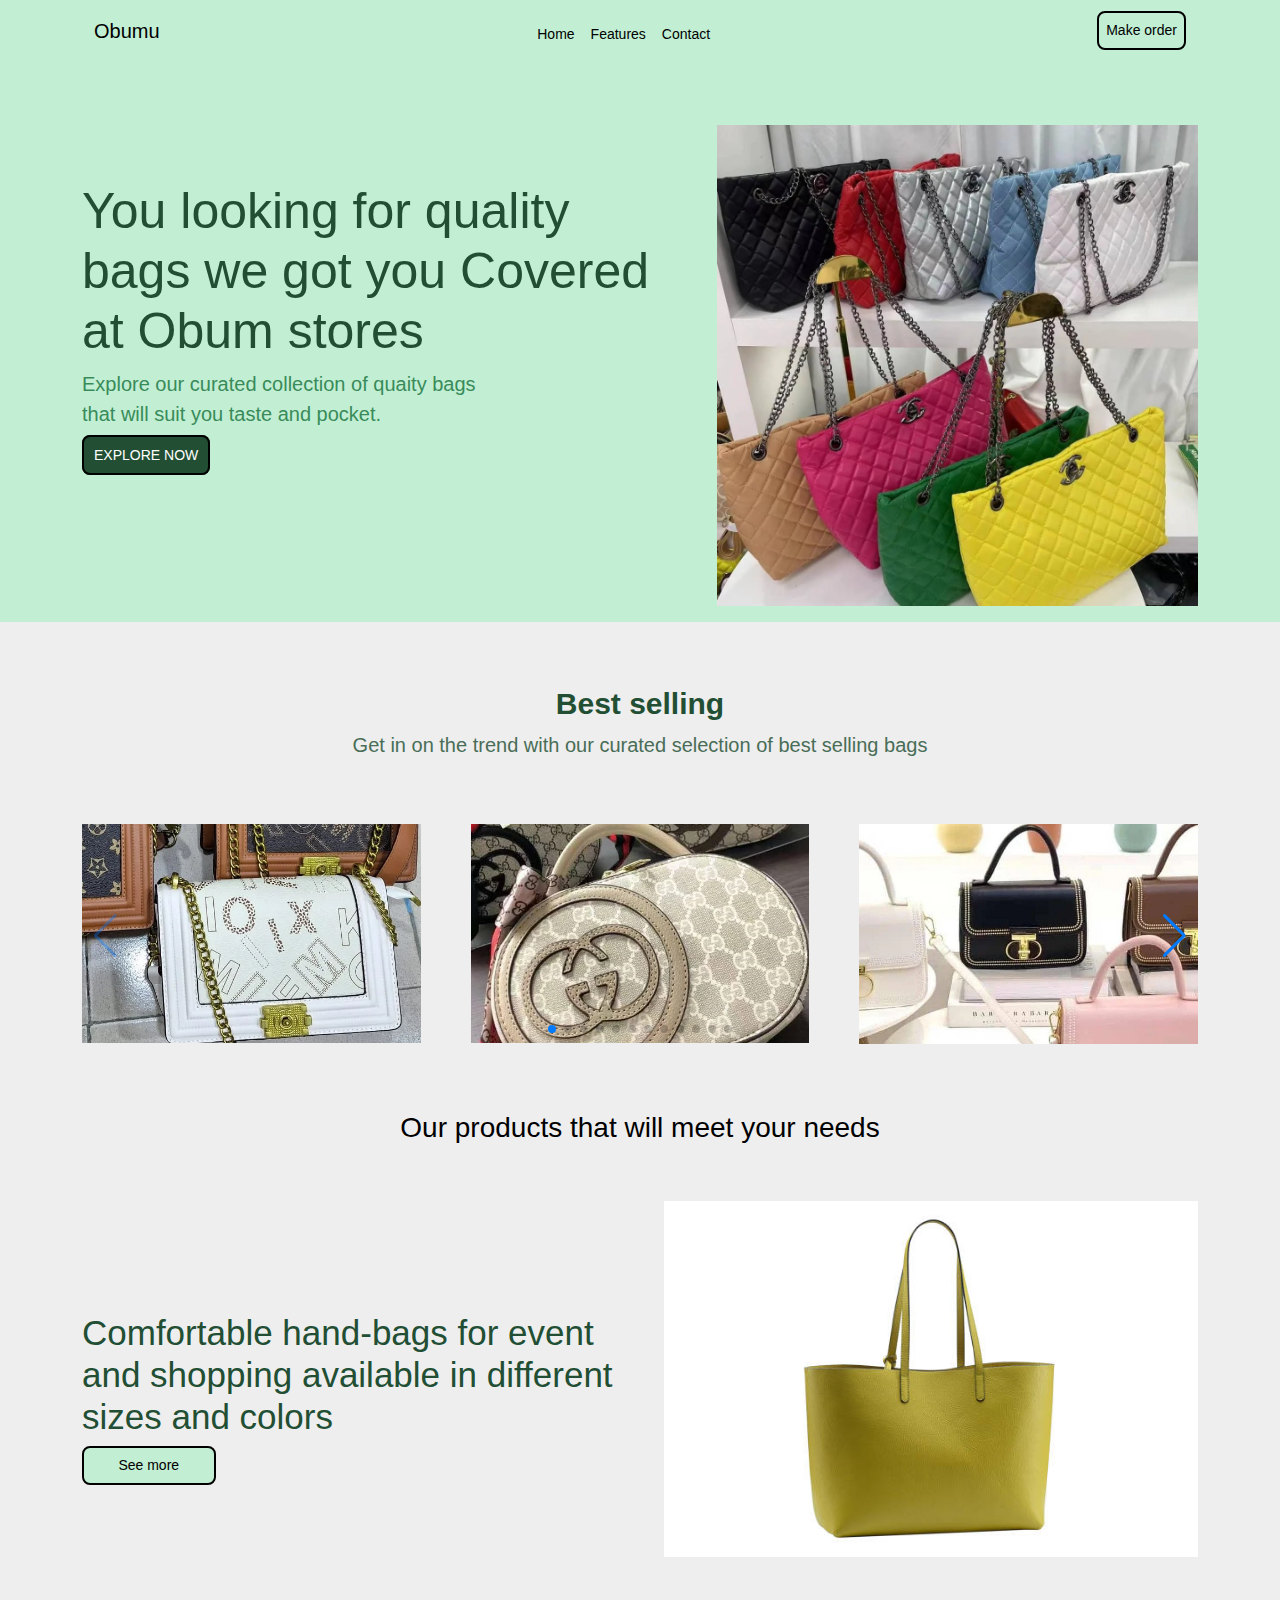
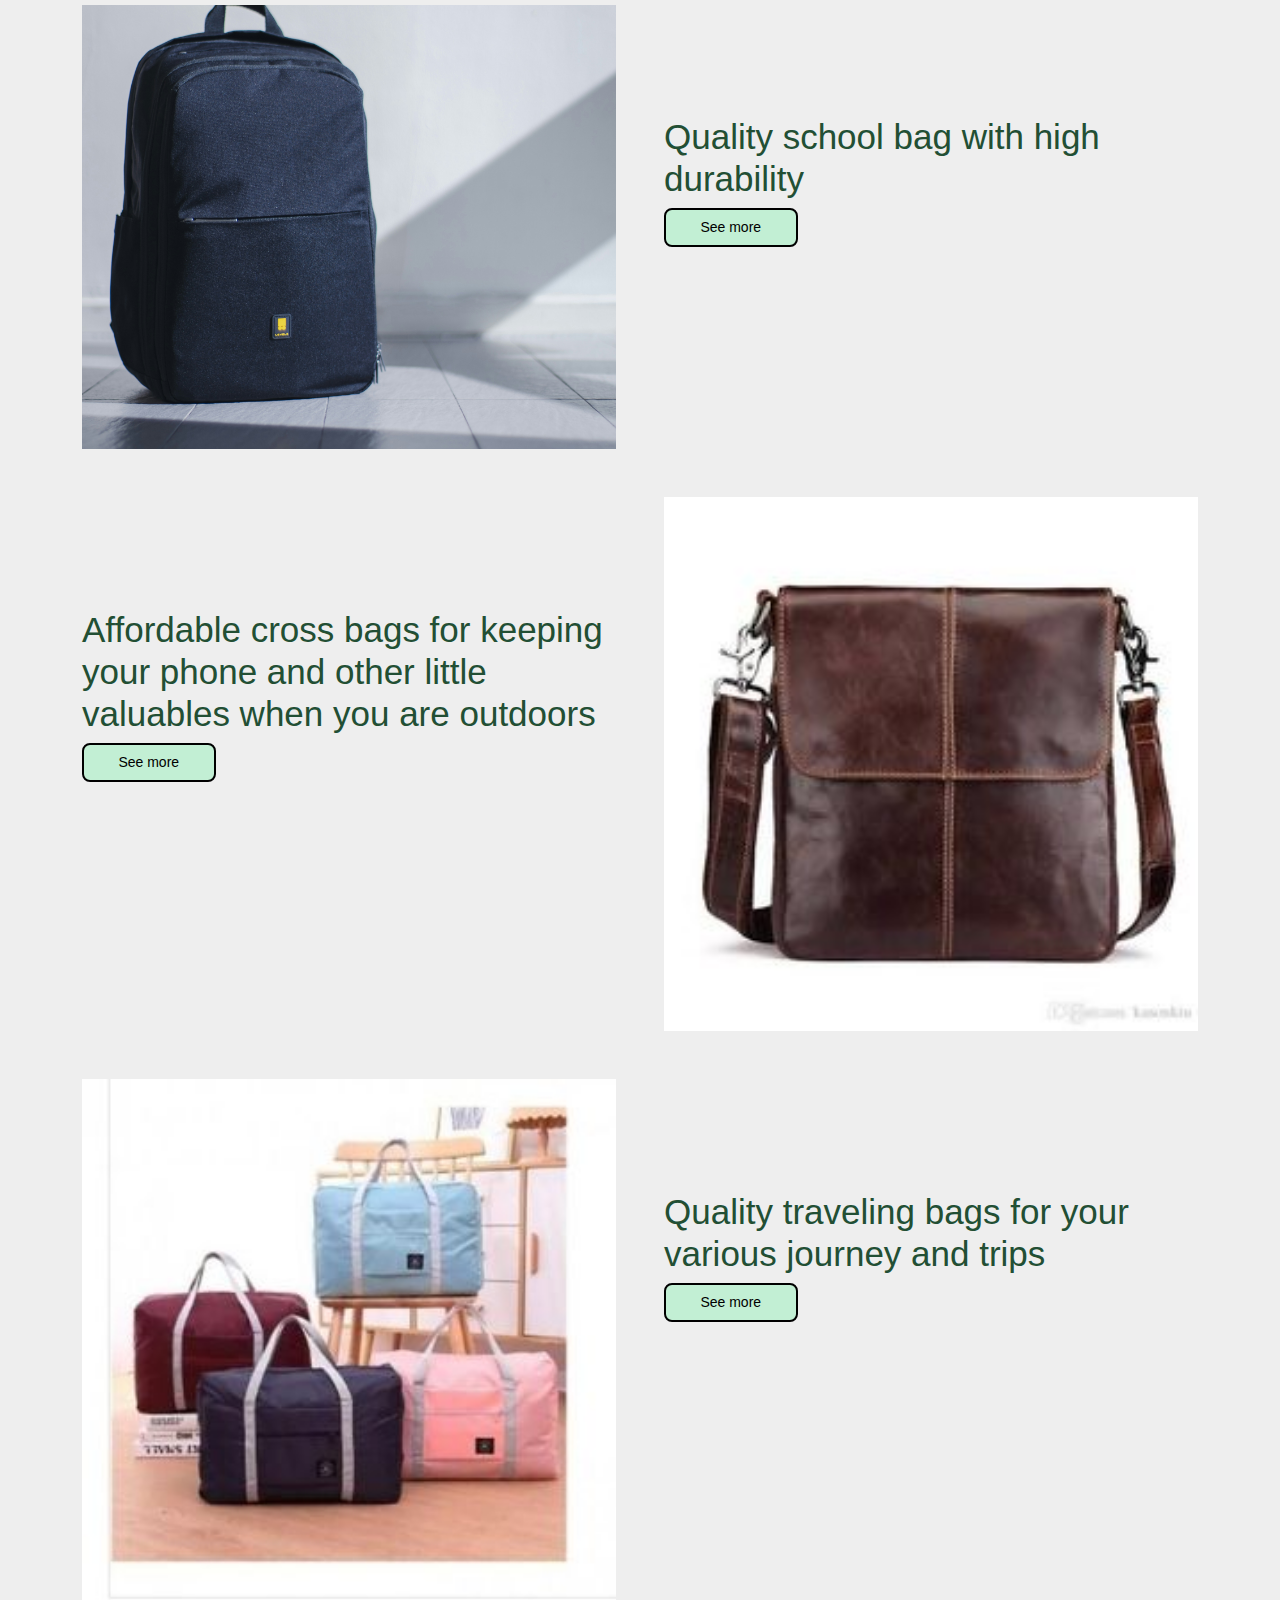
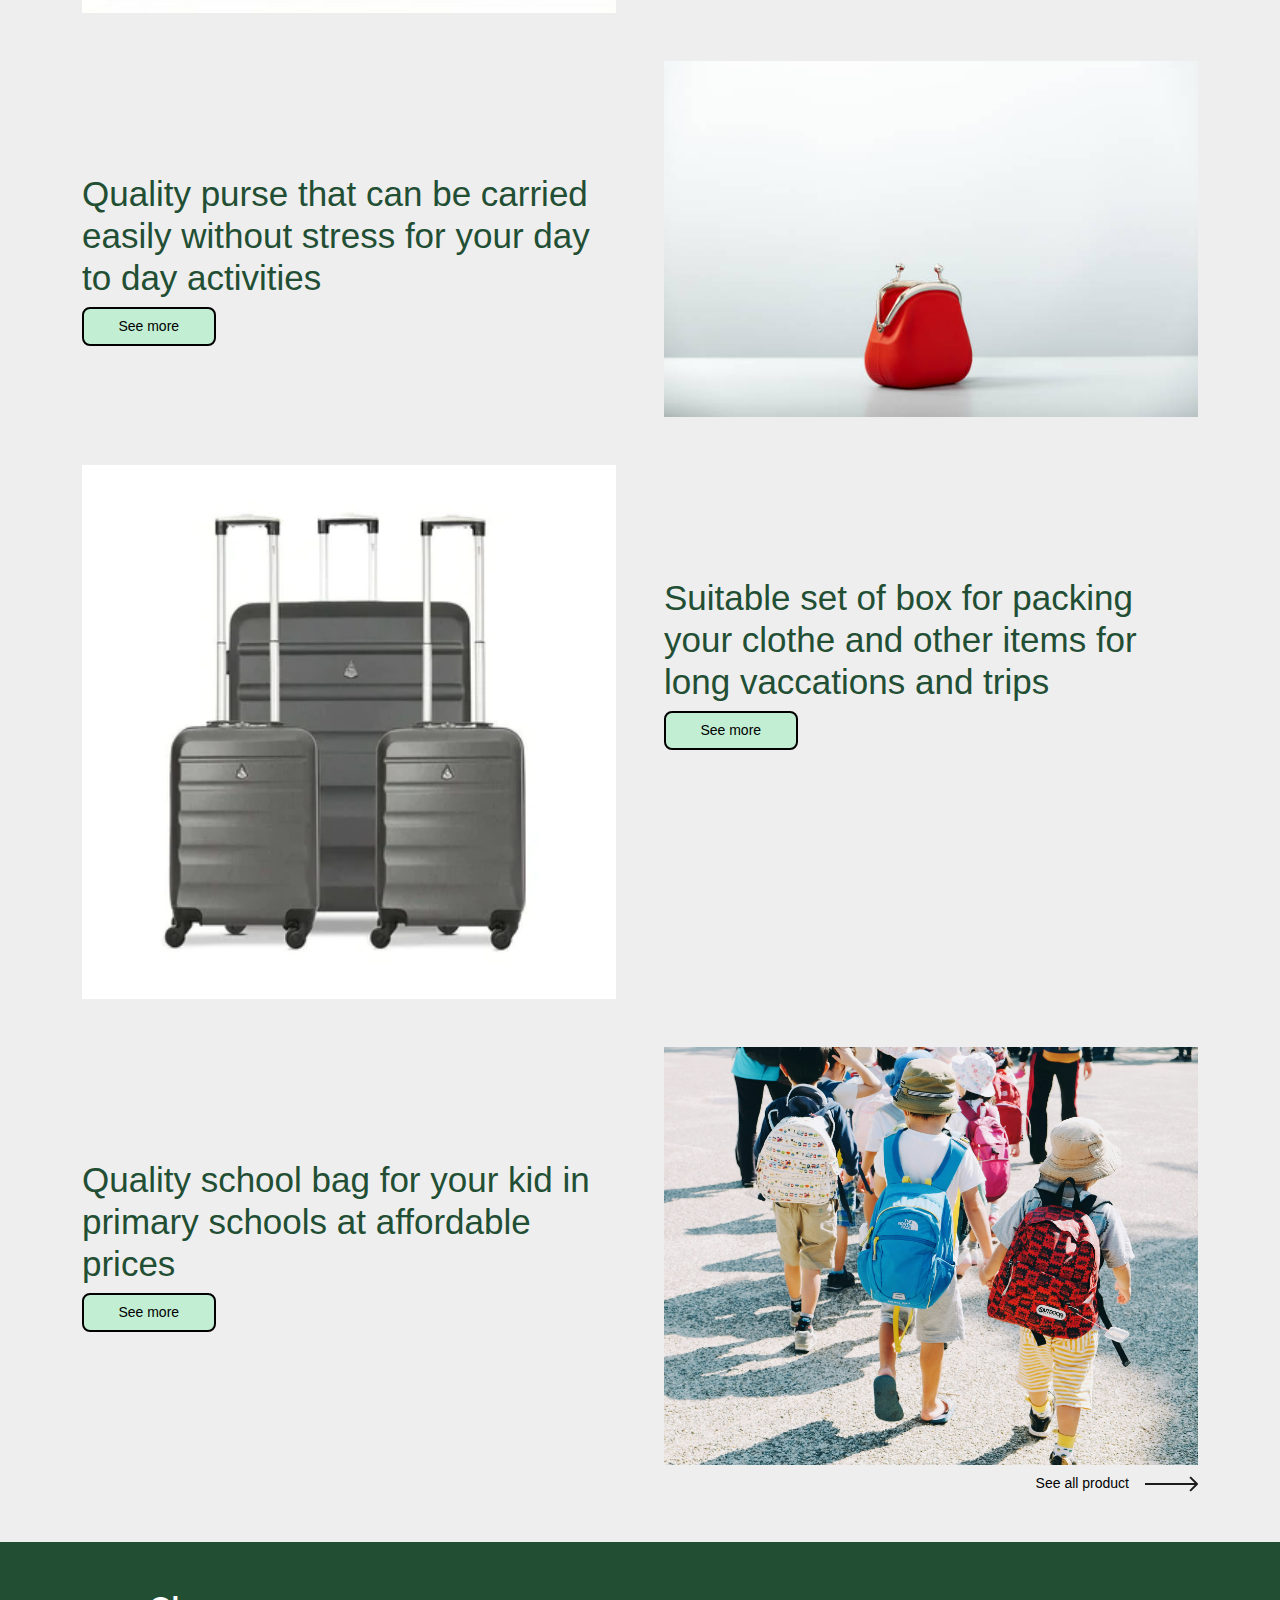
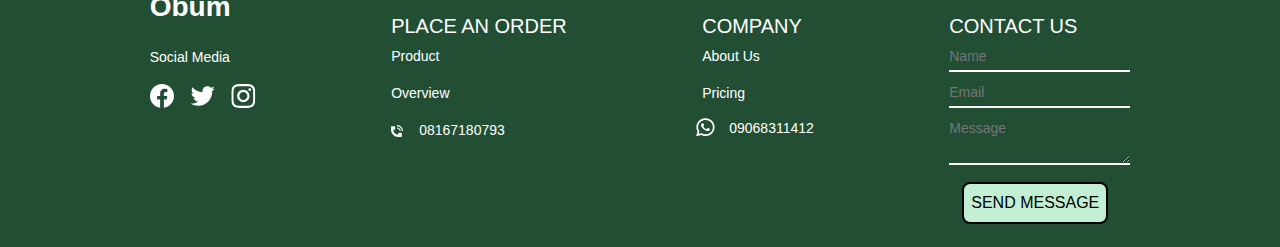
<file: index.html>
<!DOCTYPE html>
<html lang="en">
  <head>
    <meta charset="UTF-8" />
    <meta name="viewport" content="width=device-width, initial-scale=1.0" />
    <title>Bags</title>
    <link rel="stylesheet" href="./css/bootstrap.min.css" />
    <link rel="stylesheet" href="./css/style.css" />
    <link rel="icon" type="image/x-icon" href="./images/favicon-32x32.png" />
    <link
      rel="stylesheet"
      href="https://cdn.jsdelivr.net/npm/swiper@11/swiper-bundle.min.css"
    />
  </head>
  <body>
    <style>
      html,
      body {
        position: relative;
        height: 100%;
      }

      body {
        background: #eee;
        font-family: Helvetica Neue, Helvetica, Arial, sans-serif;
        font-size: 14px;
        color: #000;
        margin: 0;
        padding: 0;
      }

      .swiper {
        width: 100%;
        height: 100%;
      }

      .swiper-slide {
        text-align: center;
        font-size: 18px;
        background: #fff;
        display: flex;
        justify-content: center;
        align-items: center;
      }

      .swiper-slide img {
        display: block;
        width: 100%;
        height: 100%;
        object-fit: cover;
      }
    </style>
    <section class="">
      <header>
        <div class="container-fluid px-0 color">
          <div class="container">
            <nav class="navbar navbar-expand-lg">
              <div class="container-fluid">
                <a class="navbar-brand text-black" href="#">Obumu</a>
                <button
                  class="navbar-toggler"
                  type="button"
                  data-bs-toggle="collapse"
                  data-bs-target="#navbarNav"
                  aria-controls="navbarNav"
                  aria-expanded="false"
                  aria-label="Toggle navigation"
                >
                  <span class="navbar-toggler-icon">
                    <image
                      class="mt-1"
                      src="./images/icons8-hamburger-26.png"
                      alt=""
                    />
                  </span>
                </button>
                <div
                  class="collapse navbar-collapse justify-content-between"
                  id="navbarNav"
                >
                  <ul class="navbar-nav mt-2">
                    <li class="nav-item">
                      <a
                        class="nav-link active text-black"
                        aria-current="page"
                        href="#"
                        >Home</a
                      >
                    </li>
                    <li class="nav-item">
                      <a class="nav-link text-black" href="#">Features</a>
                    </li>
                    <li class="nav-item">
                      <a class="nav-link text-black" href="#contact">Contact</a>
                    </li>
                  </ul>
                  <a href="./order.html">
                    <button>Make order</button>
                  </a>
                </div>
              </div>
            </nav>
          </div>

          <div class="d-flex name-div container">
            <div class="name">
              <h2>
                You looking for quality bags we got you Covered at Obum stores
              </h2>
              <p>
                Explore our curated collection of quaity bags that will suit you
                taste and pocket.
              </p>
              <div class="anchor">
                <a href="./explore.html" class="text-decoration-none"
                  >EXPLORE NOW</a
                >
              </div>
            </div>
            <div class="mb-lg-3">
              <img src="./images/facebook5.jpg" alt="" width="100%" />
            </div>
          </div>
        </div>

        <div class="d-flex justify-content-center">
          <div class="best">
            <h3>Best selling</h3>
            <p>
              Get in on the trend with our curated selection of best selling
              bags
            </p>
          </div>
        </div>

        <!-- Swiper -->
        <div class="container mt-5">
          <div class="swiper mySwiper">
            <div class="swiper-wrapper">
              <div class="swiper-slide">
                <img src="./images/facebook4-2.jpg" alt="" loading="lazy" />
              </div>
              <div class="swiper-slide">
                <img src="./images/facebook2-2.jpg" alt="" loading="lazy" />
              </div>
              <div class="swiper-slide">
                <img src="./images/facebook3-2.jpg" alt="" loading="lazy" />
              </div>
              <div class="swiper-slide">
                <img src="./images/handbag8.jpg" alt="" loading="lazy" />
              </div>
              <div class="swiper-slide">
                <img src="./images/handbag10-2.jpg" alt="" loading="lazy" />
              </div>
              <div class="swiper-slide">
                <img src="./images/handbag11-2.jpg" alt="" loading="lazy" />
              </div>
              <div class="swiper-slide">
                <img src="./images/schoolbag1-2.jpg" alt="" loading="lazy" />
              </div>
              <div class="swiper-slide">
                <img src="./images/schoolbag3-2.jpg" alt="" loading="lazy" />
              </div>
              <div class="swiper-slide">
                <img src="./images/travel4.jpg" alt="" loading="lazy" />
              </div>
              <div class="swiper-slide">
                <img src="./images/download.jpeg" alt="" loading="lazy" />
              </div>
              <div class="swiper-slide">
                <img src="./images/purse1.jpg" alt="" loading="lazy" />
              </div>
              <div class="swiper-slide">
                <img src="./images/purse4.jpg" alt="" loading="lazy" />
              </div>
              <div class="swiper-slide">
                <img src="./images/set3-2.jpg" alt="" loading="lazy" />
              </div>
              <div class="swiper-slide">
                <img src="./images/set4-2.jpg" alt="" loading="lazy" />
              </div>
            </div>
            <div class="swiper-button-next"></div>
            <div class="swiper-button-prev"></div>

            <div class="swiper-pagination"></div>
          </div>
        </div>
      </header>
      <main>
        <div class="product d-flex justify-content-center">
          <h3>Our products that will meet your needs</h3>
        </div>
        <div class="container">
          <!-- Hand bag -->
          <div class="d-flex hand-bag gap-5 mt-lg-5">
            <div class="text w-50">
              <h5>
                Comfortable hand-bags for event and shopping available in
                different sizes and colors
              </h5>
              <a href="./explore.html">
                <button class="w-25">See more</button>
              </a>
            </div>
            <div class="img w-50">
              <img src="./images/handbag4.jpg" alt="" width="100%" />
            </div>
          </div>

          <!-- School bag -->
          <div class="d-flex school mt-5 gap-5">
            <div class="w-50 img">
              <img src="./images/schoolbag4.jpg" alt="" width="100%" />
            </div>
            <div class="text w-50">
              <h5>Quality school bag with high durability</h5>
              <a href="./explore.html">
                <button class="w-25">See more</button>
              </a>
            </div>
          </div>

          <!-- Cross bag -->
          <div class="d-flex cross mt-5 gap-5">
            <div class="text w-50">
              <h5>
                Affordable cross bags for keeping your phone and other little
                valuables when you are outdoors
              </h5>
              <a href="./explore.html">
                <button class="w-25">See more</button>
              </a>
            </div>
            <div class="w-50">
              <img src="./images/cross7.jpg" alt="cross-bag" width="100%" />
            </div>
          </div>

          <!-- Traveling Bag -->
          <div class="d-flex travel mt-5 gap-5">
            <div class="w-50 img">
              <img src="./images/urgent.jpg" alt="" width="100%" />
            </div>
            <div class="w-50 text">
              <h5>Quality traveling bags for your various journey and trips</h5>
              <a href="./explore.html">
                <button class="w-25">See more</button>
              </a>
            </div>
          </div>

          <!-- Purse -->
          <div class="d-flex pursue gap-5 mt-5">
            <div class="text w-50">
              <h5>
                Quality purse that can be carried easily without stress for your
                day to day activities
              </h5>
              <a href="./explore.html">
                <button class="w-25">See more</button>
              </a>
            </div>
            <div class="w-50 img">
              <img src="./images/purse3.jpg" alt="" width="100%" />
            </div>
          </div>

          <!-- Set -->
          <div class="d-flex set mt-5 gap-5">
            <div class="w-50">
              <img src="./images/set.webp" alt="" width="100%" />
            </div>
            <div class="text w-50">
              <h5>
                Suitable set of box for packing your clothe and other items for
                long vaccations and trips
              </h5>
              <a href="./explore.html">
                <button class="w-25">See more</button>
              </a>
            </div>
          </div>

          <!-- Children School bag -->
          <div class="d-flex children mt-5 gap-5">
            <div class="text w-50">
              <h5>
                Quality school bag for your kid in primary schools at affordable
                prices
              </h5>
              <a href="./explore.html">
                <button class="w-25">See more</button>
              </a>
            </div>
            <div class="w-50 img">
              <img src="./images/children2.jpg" alt="" width="100%" />
            </div>
          </div>

          <!-- Arrow -->
          <div class="d-flex justify-content-between mt-2 mb-5">
            <div class="w-50"></div>
            <div class="d-flex gap-3">
              <div class="see">
                <a
                  href="./explore.html"
                  class="text-decoration-none text-black"
                >
                  See all product
                </a>
              </div>
              <div class="are">
                <img src="./images/Arrow.svg" alt="" width="100%" />
              </div>
            </div>
          </div>
        </div>
      </main>
      <footer id="footer" class="pt-5 pb-3">
        <div class="container d-flex justify-content-around text-white foot">
          <div class="">
            <a href=""></a>
            <h3>Obum</h3>
            <p class="mt-4">Social Media</p>
            <div class="d-flex gap-3">
              <img src="./images/facebook.svg" alt="" />
              <img src="./images/Twitter.svg" alt="" />
              <img src="./images/instragram.svg" alt="" />
            </div>
          </div>
          <div class="mt-4">
            <a href="./order.html" class="text-decoration-none text-white">
              <h5>PLACE AN ORDER</h5>
            </a>
            <p>Product</p>
            <p>Overview</p>
            <div class="d-flex gap-3">
              <div class="">
                <img src="./images/Group.svg" alt="" width="100%" />
              </div>
              <div class="w-50">
                <p>08167180793</p>
              </div>
            </div>
          </div>
          <div class="mt-4">
            <a href="#" class="text-decoration-none text-white">
              <h5>COMPANY</h5>
            </a>
            <p>About Us</p>
            <p>Pricing</p>
            <div class="d-flex gap-0">
              <div class="icon">
                <img src="./images/whatsapp.svg" alt="" width="40%" />
              </div>
              <div class="phone">
                <p>09068311412</p>
              </div>
            </div>
          </div>
          <div class="mt-4">
            <a href="#" id="contact" class="text-white text-decoration-none">
              <h5>CONTACT US</h5>
            </a>

            <!-- Form -->
            <form
              action="https://formsubmit.co/kenezechosen@gmail.com"
              method="POST"
            >
              <div data-aos="fade-up" data-aos-duration="2000" class="contact">
                <input
                  name="name"
                  type="text"
                  placeholder="Name"
                  required
                  class="text-white d-block w-100"
                />

                <input
                  name="email"
                  type="email"
                  placeholder="Email"
                  required
                  class="text-white d-block w-100"
                />
                <textarea
                  id="message"
                  name="message"
                  required
                  class="text-white d-block w-100"
                  placeholder="Message"
                ></textarea>

                <div class="btn">
                  <button type="submit">SEND MESSAGE</button>
                </div>
              </div>
            </form>
          </div>
        </div>
      </footer>
    </section>
    <script src="./js/bootstrap.min.js"></script>
    <script src="https://cdn.jsdelivr.net/npm/swiper@11/swiper-bundle.min.js"></script>
    <script>
      var swiper = new Swiper(".mySwiper", {
        slidesPerView: 3,
        spaceBetween: 30,
        autoplay: {
          delay: 2500,
          disableOnInteraction: false,
        },
        pagination: {
          el: ".swiper-pagination",
          clickable: true,
        },

        navigation: {
          nextEl: ".swiper-button-next",
          prevEl: ".swiper-button-prev",
        },
        breakpoints: {
          320: {
            slidesPerView: 1,
            spaceBetween: 10,
          },
          640: {
            slidesPerView: 2,
            spaceBetween: 20,
          },
          768: {
            slidesPerView: 2,
            spaceBetween: 40,
          },
          1024: {
            slidesPerView: 3,
            spaceBetween: 50,
          },
          1440: {
            slidesPerView: 3,
            spaceBetween: 50,
          },
        },
      });
    </script>
    <script src="https://unpkg.com/aos@next/dist/aos.js"></script>
    <script>
      AOS.init();
    </script>
  </body>
</html>
</file>
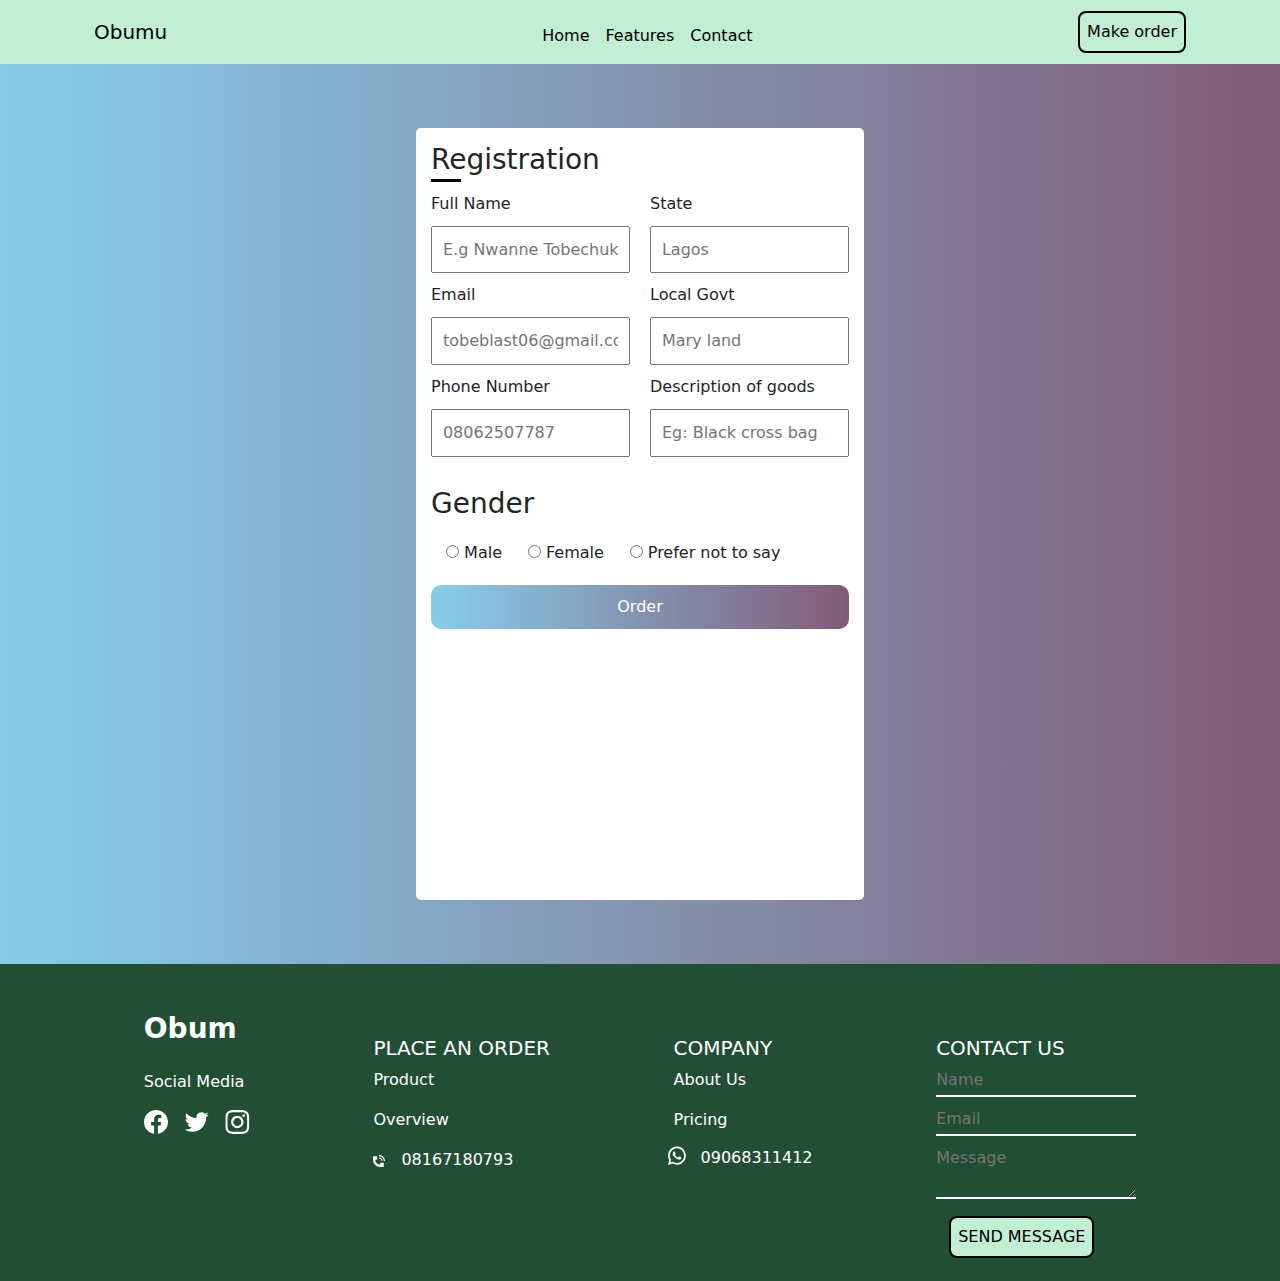
<file: order.html>
<!DOCTYPE html>
<html lang="en">
  <head>
    <meta charset="UTF-8" />
    <meta name="viewport" content="width=device-width, initial-scale=1.0" />
    <title>Order Page</title>
    <link rel="stylesheet" href="./css/bootstrap.min.css" />
    <link rel="stylesheet" href="./css/order.css" />
    <link rel="icon" type="image/x-icon" href="./images/favicon-32x32.png" />
  </head>
  <body>
    <header>
      <div class="container-fluid px-0 color">
        <div class="container">
          <nav class="navbar navbar-expand-lg">
            <div class="container-fluid">
              <a class="navbar-brand text-black" href="#">Obumu</a>
              <button
                class="navbar-toggler"
                type="button"
                data-bs-toggle="collapse"
                data-bs-target="#navbarNav"
                aria-controls="navbarNav"
                aria-expanded="false"
                aria-label="Toggle navigation"
              >
                <span class="navbar-toggler-icon">
                  <image
                    class="mt-1"
                    src="./images/icons8-hamburger-26.png"
                    alt=""
                  />
                </span>
              </button>
              <div
                class="collapse navbar-collapse justify-content-between"
                id="navbarNav"
              >
                <ul class="navbar-nav mt-2">
                  <li class="nav-item">
                    <a
                      class="nav-link active text-black"
                      aria-current="page"
                      href="./index.html"
                      >Home</a
                    >
                  </li>
                  <li class="nav-item">
                    <a class="nav-link text-black" href="#">Features</a>
                  </li>
                  <li class="nav-item">
                    <a class="nav-link text-black" href="#contact">Contact</a>
                  </li>
                </ul>
                <a href="./order.html">
                  <button>Make order</button>
                </a>
              </div>
            </div>
          </nav>
        </div>
      </div>
    </header>
    <main>
      <div class="container carry">
        <form
          action="https://formsubmit.co/kenezechosen@gmail.com"
          method="POST"
        >
          <!-- first text -->
          <div class="reg">
            <div class="line"></div>
            <h3>Registration</h3>
          </div>

          <!-- labels & inputs div -->
          <div class="label-container">
            <!-- leftthand labels and inputs tags -->
            <div class="lefthand-labels">
              <!-- full name -->
              <div>
                <label>Full Name</label><br />
                <input
                  name="name"
                  class="first"
                  type="text"
                  placeholder="E.g Nwanne Tobechukwu"
                  required
                />
              </div>

              <!-- email -->
              <div>
                <label>Email</label><br />
                <input
                  name="email"
                  class="second"
                  type="email"
                  placeholder="tobeblast06@gmail.com"
                  required
                />
              </div>

              <!-- password -->
              <div>
                <label>Phone Number</label><br />
                <input
                  name="name"
                  class="third"
                  type="number"
                  placeholder="08062507787"
                  required
                />
              </div>
            </div>

            <!-- righthand labels and inputs tags  -->
            <div class="righthand-labels">
              <!-- Location -->
              <div>
                <label>State</label><br />
                <input
                  name="name"
                  class="second"
                  placeholder="Lagos"
                  type="text"
                  required
                />
              </div>

              <!-- confirm password -->
              <div class="pass">
                <label>Local Govt</label><br />
                <input
                  name="name"
                  class="third"
                  type="text"
                  placeholder="Mary land"
                  required
                />
              </div>

              <!-- Description of goods -->
              <div>
                <label>Description of goods</label><br />
                <input
                  name="name"
                  class="first"
                  type="text"
                  placeholder="Eg: Black cross bag"
                  required
                />
              </div>
            </div>
          </div>

          <div class="h32">
            <h3>Gender</h3>
          </div>

          <!-- check box -->
          <div class="gender">
            <!-- male -->
            <div class="male">
              <input type="radio" name="gender" />
              <label>Male</label>
            </div>

            <!-- female -->
            <div class="female">
              <input type="radio" name="gender" />
              <label>Female</label>
            </div>

            <!-- prefer not to say -->
            <div class="prefer">
              <input type="radio" name="gender" />
              <label>Prefer not to say</label>
            </div>
          </div>

          <!-- last items -->
          <div class="reg-div">
            <!-- Button trigger modal -->
            <button
              type="submit"
              type="button"
              class="btn btn-primary register"
              data-bs-toggle="modal"
              data-bs-target="#exampleModal"
            >
              Order
            </button>

            <!-- Modal -->
            <div
              class="modal fade"
              id="exampleModal"
              tabindex="-1"
              aria-labelledby="exampleModalLabel"
              aria-hidden="true"
            >
              <div class="modal-dialog">
                <div
                  class="modal-content d-flex justify-content-center align-items-center"
                >
                  <div class="p-5 mod">
                    <h3>You will get a notification to your request</h3>
                  </div>
                  <!-- <div class="modal-header">
                    <h1 class="modal-title fs-5" id="exampleModalLabel">
                      Modal title
                    </h1>
                    <button
                      type="button"
                      class="btn-close"
                      data-bs-dismiss="modal"
                      aria-label="Close"
                    ></button>
                  </div>
                  <div class="modal-body">...</div>
                  <div class="modal-footer">
                    <button
                      type="button"
                      class="btn btn-secondary"
                      data-bs-dismiss="modal"
                    >
                      Close
                    </button>
                    <button type="button" class="btn btn-primary">
                      Save changes
                    </button>
                  </div> -->
                </div>
              </div>
            </div>
          </div>
        </form>
      </div>
    </main>
    <footer id="footer" class="pt-5 pb-3">
      <div class="container d-flex justify-content-around text-white foot">
        <div class="">
          <a href=""></a>
          <h3>Obum</h3>
          <p class="mt-4">Social Media</p>
          <div class="d-flex gap-3">
            <img src="./images/facebook.svg" alt="" />
            <img src="./images/Twitter.svg" alt="" />
            <img src="./images/instragram.svg" alt="" />
          </div>
        </div>
        <div class="mt-4">
          <a href="./order.html" class="text-decoration-none text-white">
            <h5>PLACE AN ORDER</h5>
          </a>
          <p>Product</p>
          <p>Overview</p>
          <div class="d-flex gap-3">
            <div class="">
              <img src="./images/Group.svg" alt="" width="100%" />
            </div>
            <div class="w-50">
              <p>08167180793</p>
            </div>
          </div>
        </div>
        <div class="mt-4">
          <a href="#" class="text-decoration-none text-white">
            <h5>COMPANY</h5>
          </a>
          <p>About Us</p>
          <p>Pricing</p>
          <div class="d-flex gap-0">
            <div class="icon">
              <img src="./images/whatsapp.svg" alt="" width="40%" />
            </div>
            <div class="phone">
              <p>09068311412</p>
            </div>
          </div>
        </div>
        <div class="mt-4">
          <a href="#" id="contact" class="text-white text-decoration-none">
            <h5>CONTACT US</h5>
          </a>
          <!-- Form -->
          <form
            action="https://formsubmit.co/kenezechosen@gmail.com"
            method="POST"
          >
            <div data-aos="fade-up" data-aos-duration="2000" class="contact">
              <input
                name="name"
                type="text"
                placeholder="Name"
                required
                class="text-white d-block w-100"
              />

              <input
                name="email"
                type="email"
                placeholder="Email"
                required
                class="text-white d-block w-100"
              />
              <textarea
                id="message"
                name="message"
                required
                class="text-white d-block w-100"
                placeholder="Message"
              ></textarea>

              <div class="btn">
                <button type="submit">SEND MESSAGE</button>
              </div>
            </div>
          </form>
        </div>
      </div>
    </footer>
    <script src="./js/bootstrap.min.js"></script>
  </body>
</html>
</file>
<file: css/style.css>
* {
  padding: 0;
  margin: 0;
  box-sizing: border-box;
}

html{
  scroll-behavior: smooth;
}

.color{
  background-color: rgb(194, 239, 212);
}

ul{
  margin-left: 35%;
}

button{
  border: 2px solid black;
  padding: 7px;
  border-radius: 8px;
  background-color: rgb(194, 239, 212);
}

.name-div{
  margin-top: 5%;
}

.name{
  margin-top: 5%;
}

.name h2{
  font-size: 50px;
  color: rgb(34, 79, 52);
  width: 95%;
}

.name p{
  color: rgb(57, 139, 90);
  font-size: 20px;
  width: 65%;
}

.name a{
  background-color: rgb(34, 79, 52)!important;
  color: white!important;
  border: 2px solid black;
  padding: 10px;
  border-radius: 8px;
}

.best{
  margin-top: 5%;
}

.best h3{
  color: rgb(34, 79, 52);
  font-size: 30px;
  font-weight: 600;
  text-align: center;
}

.best p{
  color: rgb(73, 109, 87);
  font-size: 20px;
  text-align: center;
}

.product{
  margin-top: 5%;
}

.text{
  margin-top: 10%;
}

.text h5{
  font-size: 35px;
  font-weight: 500;
  color: rgb(34, 79, 52);
}

footer{
  background-color: rgb(34, 79, 52);
}

.foot h3{
  font-weight: 700;
}

.contact input,
textarea {
  border: 0px !important;
  outline: 0px !important;
  background-color: transparent !important;
  border-bottom: 2px solid white !important;
  padding-bottom: 3px !important;
  margin-bottom: 10px !important;
}

.icon{
  margin-left: -15px;
  margin-top: -10px;
}

.phone{
  margin-left: -50px;
  margin-top: -2px;
}



@media(max-width:768px){
  ul{
    margin-left: 0;
  }

  .name-div {
    flex-direction: column;
    padding-bottom: 20px;
  }

  .name{
    margin-bottom: 5%;
  }

  .hand-bag{
    flex-direction: column;
    align-items: center;
  }

  .school{
    flex-direction: column-reverse;
    align-items: center;
  }

  .cross{
    flex-direction: column;
    align-items: center;
  }

  .travel{
    flex-direction: column-reverse;
    align-items: center;
  }

  .pursue{
    flex-direction: column;
    align-items: center;
  }

  .set{
    flex-direction: column-reverse;
    align-items: center;
  }

  .children{
    flex-direction: column;
    align-items: center;
  }

  .img{
    width: 100%!important;
  }

  .text{
    width: 100% !important;
    text-align: center;
  }
}


@media(max-width:500px){

  section{
    width: 100%;
  }
  .name-div{
    flex-direction: column;
  }

  .name h2{
    text-align: center;
    font-size: 35px;
    width: 100%;
  }

  .name p{
    text-align: center;
    width: 100%;
  }

  .anchor{
    display: flex;
    justify-content: center;
    margin-bottom: 20px;
  }

  .product h3{
    text-align: center;
  }

  .text button{
    width: 100%!important;
  }

  .hand {
    margin-left: 0!important;
  }

  .are{
    width: 25%;
  }

  .foot{
    flex-direction: column;
    align-items: start;
    padding-left: 50px;
  }


}
</file>
<file: css/order.css>
*{
  padding: 0;
  margin: 0;
  box-sizing: border-box;
}

html {
  scroll-behavior: smooth;
}

.color {
  background-color: rgb(194, 239, 212);
}

ul {
  margin-left: 35%;
}

button {
  border: 2px solid black;
  padding: 7px;
  border-radius: 8px;
  background-color: rgb(194, 239, 212);
}

main{
  width: 100%;
  height: 100vh;
  background-image: linear-gradient(to right, skyblue, rgb(129, 91, 118));
  display: flex;
  justify-content: center;
  padding: 5% 0;
}

.carry {
  background-color: white;
  width: 35%;
  padding: 15px;
  border-radius: 5px;
}

.carry .reg {
  position: relative;
}

.carry .reg .line {
  position: absolute;
  background-color: black;
  height: 3px;
  width: 30px;
  bottom: -5px;
}

.carry .label-container {
  display: flex;
  justify-content: space-between;
  gap: 20px;
  margin-top: 15px;
  width: 100%;

}

.lefthand-labels {
  width: 50%;
}

main .carry .label-container .lefthand-labels .first {
  padding: 5%;
  margin: 10px 0;
  width: 100%;
}

main .carry .label-container .lefthand-labels .second {
  padding: 5%;
  margin: 10px 0;
  width: 100%;
}

main .carry .label-container .lefthand-labels .third {
  padding: 5%;
  margin: 10px 0;
  width: 100%;
}

main .carry .label-container .righthand-labels {
  width: 50%;
}

main .carry .label-container .righthand-labels .first {
  padding: 5%;
  margin: 10px 0;
  width: 100%;
}

main .carry .label-container .righthand-labels .second {
  padding: 5%;
  margin: 10px 0;
  width: 100%;
}

main .carry .label-container .righthand-labels .third {
  padding: 5%;
  margin: 10px 0;
  width: 100%;
}

main .carry .h32 {
  margin: 20px 0;
}

main .carry .gender {
  display: flex;
  margin: 0 15px;
  width: 80%;
  justify-content: space-between;
}

main .carry .reg-div {
  display: flex;
  justify-content: center;
  margin: 20px 0 0 0;
}

main .carry .register {
  display: flex;
  color: white;
  justify-content: center;
  width: 100%;
  border: none;
  background-image: linear-gradient(to right, skyblue, rgb(129, 91, 118));
  padding: 10px;
  border-radius: 10px;
  cursor: pointer;
}

.modal-content{
  background-image: linear-gradient(to right, skyblue, rgb(129, 91, 118));
}

.mod{
  text-align: center;
}

.lojo {
  padding: 40px
}

footer {
  background-color: rgb(34, 79, 52);
}

.foot h3 {
  font-weight: 700;
}

.contact input,
textarea {
  border: 0px !important;
  outline: 0px !important;
  background-color: transparent !important;
  border-bottom: 2px solid white !important;
  padding-bottom: 3px !important;
  margin-bottom: 10px !important;
}

.icon {
  margin-left: -15px;
  margin-top: -10px;
}

.phone {
  margin-left: -50px;
  margin-top: -2px;
}

@media (max-width:768px) {
  
  ul{
    margin-left: 0;
  }

  main{
    height: 130dvh;
  }

  .carry{
    width: 80%;
    padding-bottom: 8px;
  }

}


/* mobiel view*/
@media (max-width:500px) {

  section{
    width: 100%;
  }

  main {
    height: auto;
    background-image: linear-gradient(to right, rgb(50, 82, 95), rgb(187, 19, 139));
  }

  main .carry {
    width: 80%;
  }

  main .carry .label-container {
    width: 100%;
    flex-direction: column;
    row-gap: 0;
  }

  main .carry .label-container .lefthand-labels {
    width: 100%;
  }

  main .carry .label-container .lefthand-labels .first {
    padding: 3%;
    width: 100%;
  }

  main .carry .label-container .lefthand-labels .second {
    padding: 3%;
    width: 100%;
  }

  main .carry .label-container .lefthand-labels .third {
    padding: 3%;
    width: 100%;
  }

  main .carry .label-container .righthand-labels {
    width: 100%;
  }

  main .carry .label-container .righthand-labels .first {
    width: 100%;
    padding: 3%;
  }

  main .carry .label-container .righthand-labels .second {
    width: 100%;
    padding: 3%;
  }

  main .carry .label-container .righthand-labels .pass {
    width: 100%;
  }

  main .carry .label-container .righthand-labels .third {
    width: 100%;
    padding: 3%;
  }

  main .carry .gender {
    flex-direction: column;
    row-gap: 5px;
    margin-left: 0;

  }

  .foot {
    flex-direction: column;
    align-items: start;
    padding-left: 50px !important;
  }
}
</file>
